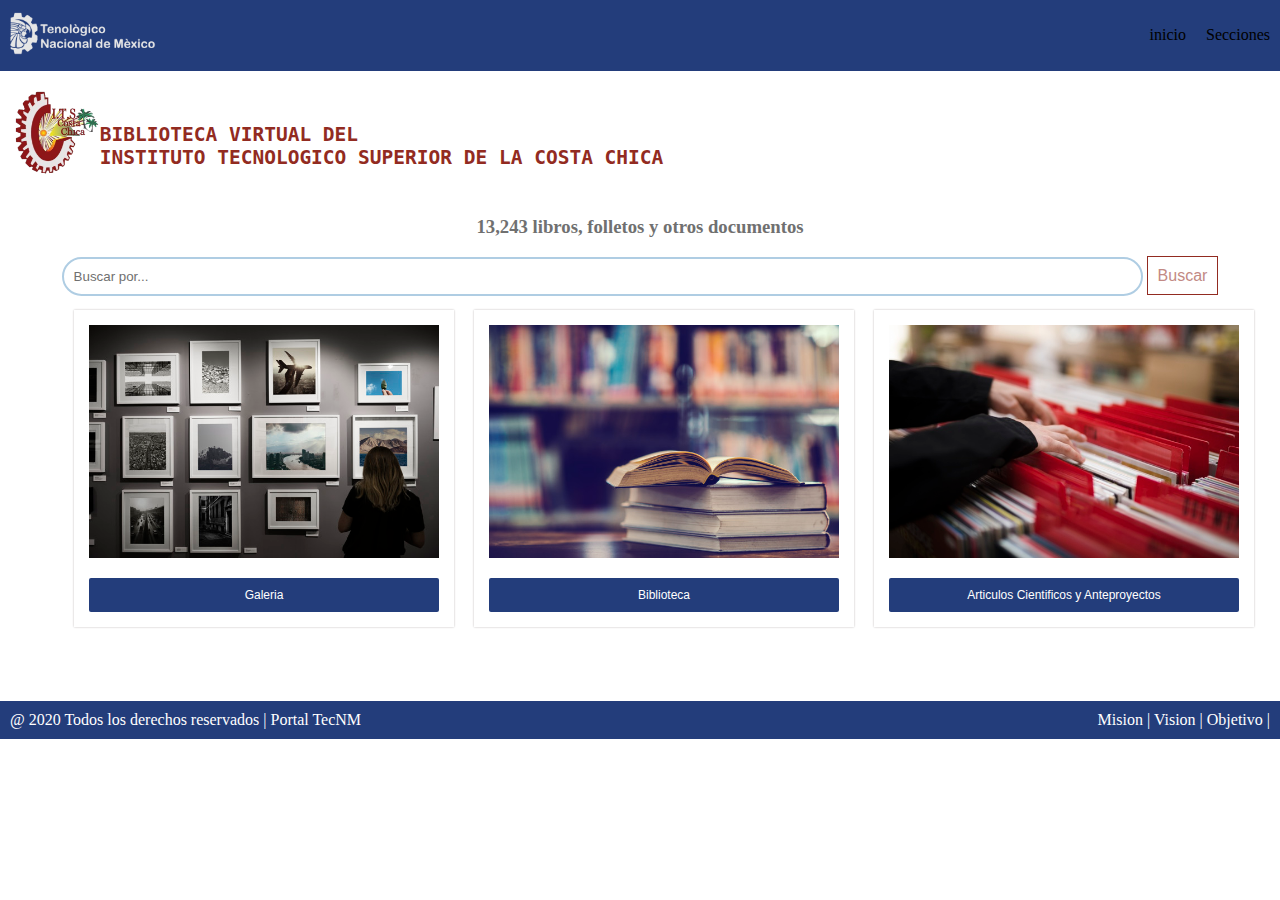
<file: index.html>
<!DOCTYPE html>
<html lang="es">
<head>
  <meta charset="UTF-8">
  <meta name="viewport" content="width=device-width, initial-scale=1.0">
  <meta http-equiv="X-UA-Compatible" content="ie=edge">
  <link rel="stylesheet" href="CSS/stays_carreras.CSS"
  <title></title>
</head>
<body>

<!-- Aqui empieza el navbar -->
  <nav>
    <div class="log_tec">
      <img src="images/logos/logo_tecNMC.png" alt="">
    </div>
    <div class="nav_options">
      <ul>
        <li><a  href="#">inicio</a></li>
        <li><a  href="#">Secciones</a></li>
      </ul>
    </div>
  </nav>
  <!-- Aqui acaba el navbar -->

<div class="main_section">
  <img src="images/logos/logotecc.png" alt="">
<div class="main_sectionn">
  <pre><h2>
BIBLIOTECA VIRTUAL DEL
INSTITUTO TECNOLOGICO SUPERIOR DE LA COSTA CHICA</h2></pre>
</div>
</div>

<!--Cuerpo de buscador-->
<div class="text_busqueda">
  <h3>
    13,243 libros, folletos y otros documentos
  </h3>
  <div class="caj_busqueda">
  <input class="box-blue" type="text" name="nombredelacaja" size="130px" value="Buscar por..."  >
  <a class="boton" href="#" >Buscar</a>
  </div>
</div>
<!--termina el cuerpo del buscador-->

<!--cuerpo para las 3 formas-->
<div class="products">
 <div class="product">
  <div class="content">
<img src="images/imgseccion/galeria.jpg" alt="">
<p></p>
<button href="#" class="main_botton" >Galeria</button>
  </div>
 </div>

 <div class="product">
  <div class="content">
<img src="images/imgseccion/libro.jpg" alt="">
<p></p>
<a href="carreras.html" target="_parent"> <button class="main_botton" >Biblioteca</button></a>
  </div>
 </div>

 <div class="product">
  <div class="content">
<img src="images/imgseccion/archivos.jpg" alt="">
<p></p>
<button href="#" class="main_botton" >Articulos Cientificos y Anteproyectos</button>
</div>
</div>
</div>

<div class="container_pie">
			<div class="copyright">
				@ 2020 Todos los derechos reservados |
				<a href="https://www.tecnm.mx/" target="_blank">Portal TecNM</a>
			</div>
			<div class="information">
				<a href="https://www.tecnm.mx/informacion/sistema-nacional-de-educacion-superior-tecnologica" target="_blank">Mision</a>	|
				<a href="https://www.tecnm.mx/informacion/sistema-nacional-de-educacion-superior-tecnologica" target="_blank">Vision</a>	|
				<a href="https://www.tecnm.mx/informacion/sistema-nacional-de-educacion-superior-tecnologica" target="_blank">Objetivo</a>	|
			</div>
		</div>

</body>
</html>
</file>
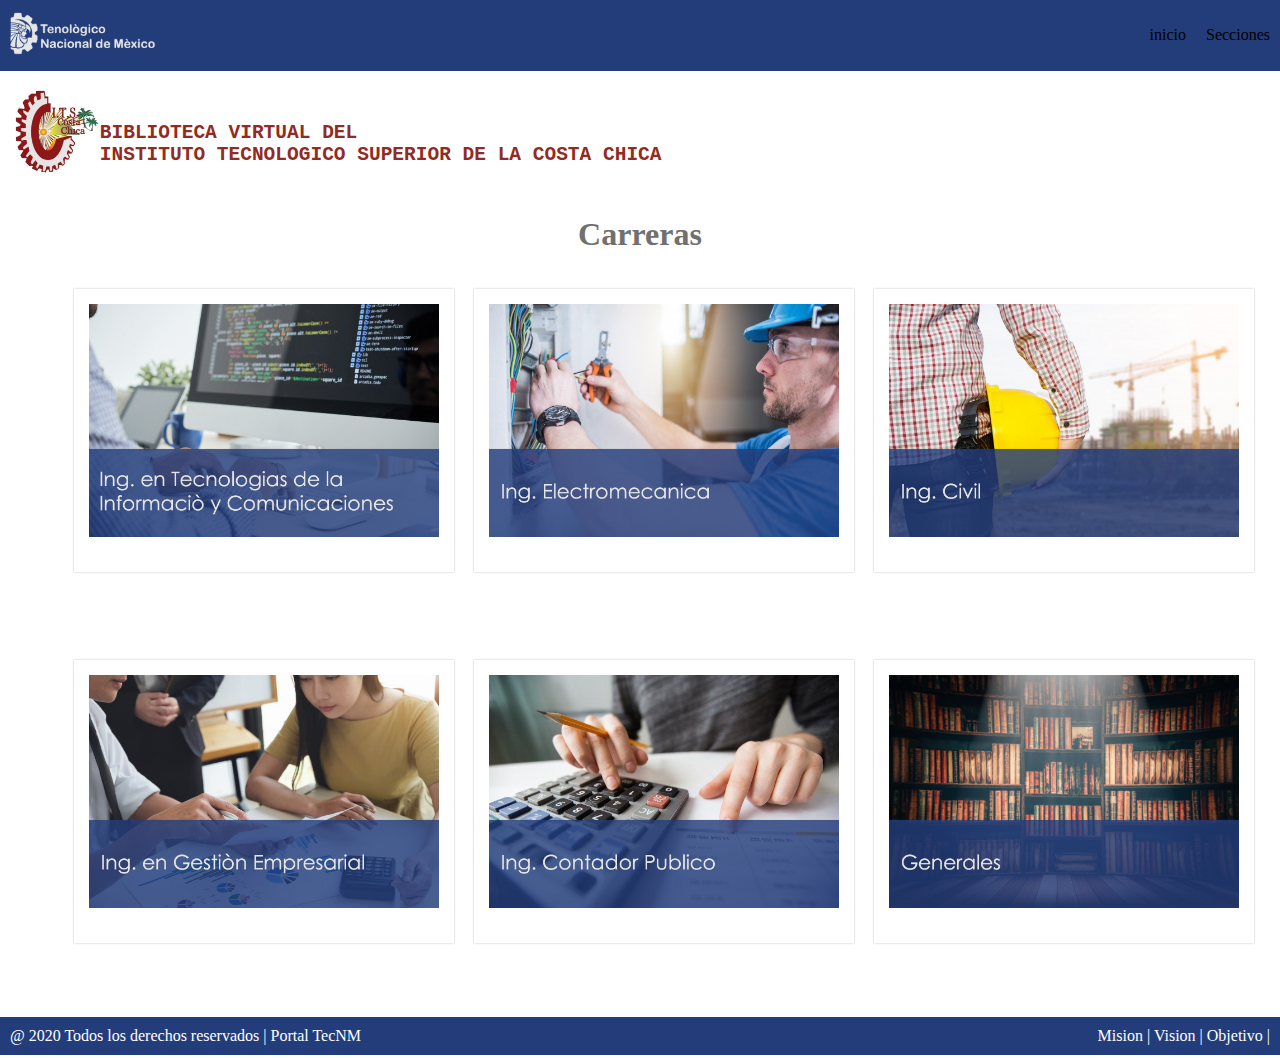
<file: carreras.html>
<!DOCTYPE html>
<html lang="es">
<head>
  <meta charset="UTF-8">
  <meta name="viewport" content="width=device-width, initial-scale=1.0">
  <meta http-equiv="X-UA-Compatible" content="ie=edge">
  <link rel="stylesheet" href="CSS/stays_carreras.CSS"
  <title></title>
</head>
<body>

<!-- Aqui empieza el navbar -->
  <nav>
    <div class="log_tec">
      <img src="images/logos/logo_tecNMC.png" alt="">
    </div>
    <div class="nav_options">
      <ul>
        <li><a  href="#">inicio</a></li>
        <li><a  href="#">Secciones</a></li>
      </ul>
    </div>
  </nav>
  <!-- Aqui acaba el navbar -->

<div class="main_section">
  <img src="images/logos/logotecc.png" alt="">
<div class="main_sectionn">
  <pre><h2>
BIBLIOTECA VIRTUAL DEL
INSTITUTO TECNOLOGICO SUPERIOR DE LA COSTA CHICA</h2></pre>
</div>
</div>

<!--Cuerpo de buscador-->
<div class="text_busqueda">
  <h1>
    Carreras
  </h1>
  <!-- <div class="caj_busqueda">
  <input class="box-blue" type="text" name="nombredelacaja" size="130px" value="Buscar por..."  >
  <a class="boton" href="#" >Buscar</a>
  </div> -->
</div>
<!--termina el cuerpo del buscador-->

<!--cuerpo para las 3 primeras figuras-->
<div class="products">
 <div class="product">
  <div class="content">
<a href="tics.html"><img src="images/imgseccion/1.png" alt=""></a>
<p></p>
<!-- <button href="#" class="main_botton" >Galeria</button> -->
  </div>
 </div>

 <div class="product">
  <div class="content">
<a href="electro.html"><img src="images/imgseccion/2.png" alt=""></a>
<p></p>
<!-- <button href="#" class="main_botton" >Biblioteca</button> -->
  </div>
 </div>

 <div class="product">
  <div class="content">
<a href="ing.html"><img src="images/imgseccion/3.png" alt=""></a>
<p></p>
<!-- <button href="#" class="main_botton" >Archivos</button> -->
</div>
</div>
</div>


<!--cuerpo para las 3 primeras figuras-->
<div class="products">
 <div class="product">
  <div class="content">
<a href="ige.html"><img src="images/imgseccion/4.png" alt=""></a>
<p></p>
<!-- <button href="#" class="main_botton" >Galeria</button> -->
  </div>
 </div>

 <div class="product">
  <div class="content">
<a href="conta.html"><img src="images/imgseccion/5.png" alt=""></a>
<p></p>
<!-- <button href="#" class="main_botton" >Biblioteca</button> -->
  </div>
 </div>

 <div class="product">
  <div class="content">
<a href="generales.html"><img src="images/imgseccion/6.png" alt=""></a>
<p></p>
<!-- <button href="#" class="main_botton" >Archivos</button> -->
</div>
</div>
</div>




<div class="container_pie">
			<div class="copyright">
				@ 2020 Todos los derechos reservados |
				<a href="https://www.tecnm.mx/" target="_blank">Portal TecNM</a>
			</div>
			<div class="information">
				<a href="https://www.tecnm.mx/informacion/sistema-nacional-de-educacion-superior-tecnologica" target="_blank">Mision</a>	|
				<a href="https://www.tecnm.mx/informacion/sistema-nacional-de-educacion-superior-tecnologica" target="_blank">Vision</a>	|
				<a href="https://www.tecnm.mx/informacion/sistema-nacional-de-educacion-superior-tecnologica" target="_blank">Objetivo</a>	|
			</div>
		</div>

</body>
</html>
</file>
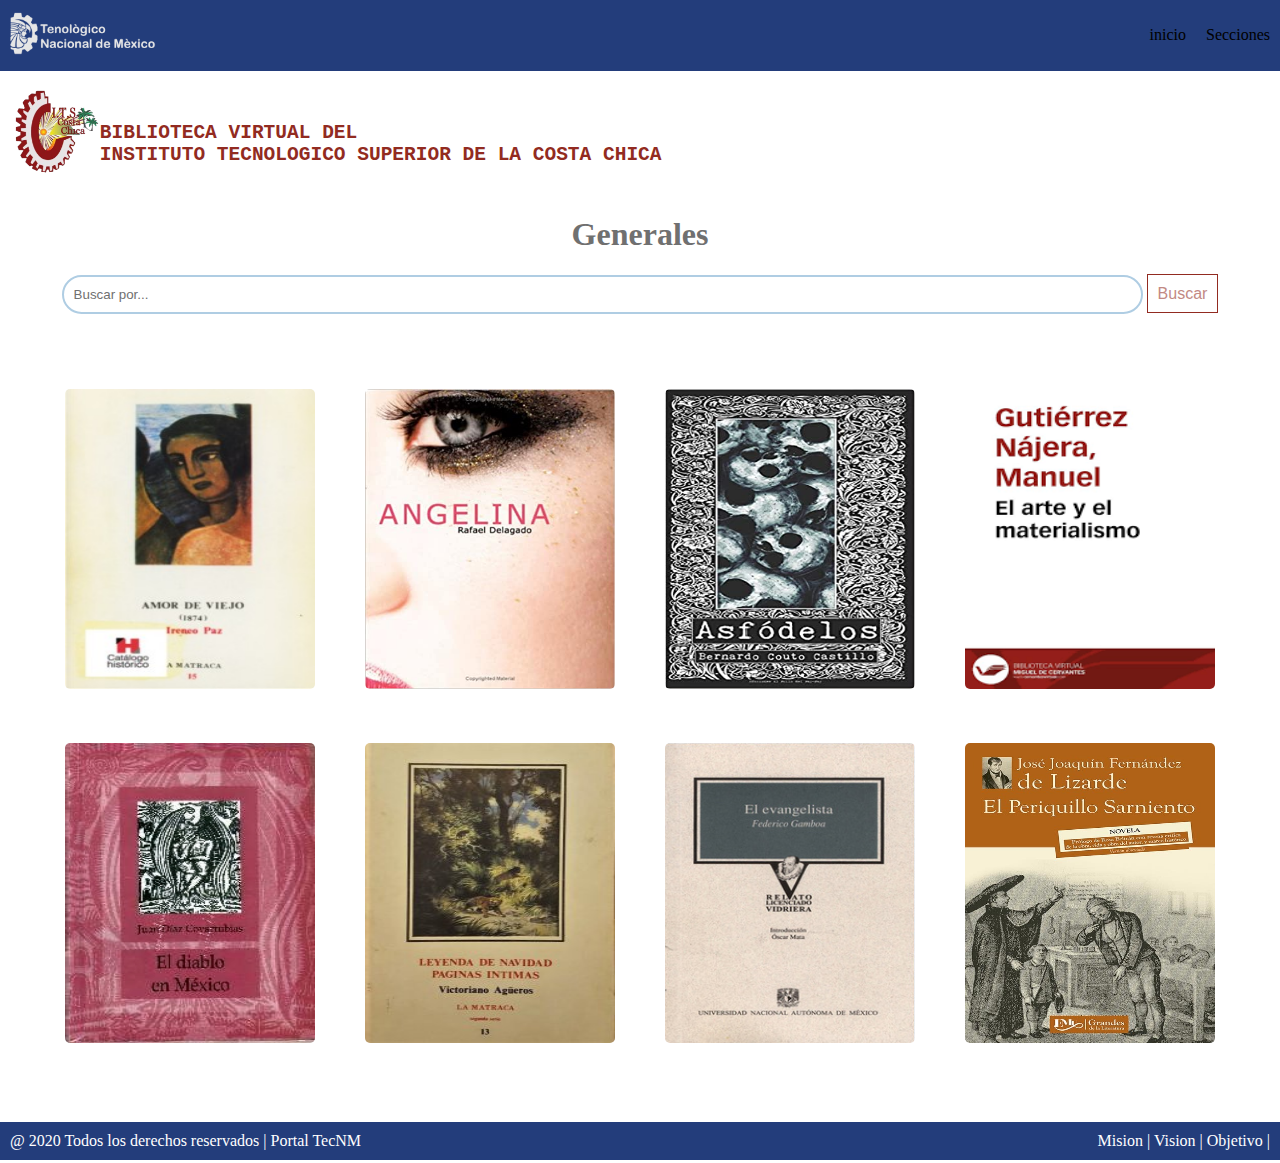
<file: generales.html>
<!DOCTYPE html>
<html lang="es">
<head>
  <meta charset="UTF-8">
  <meta name="viewport" content="width=device-width, initial-scale=1.0">
  <meta http-equiv="X-UA-Compatible" content="ie=edge">
  <link rel="stylesheet" href="CSS/stilo_generales.CSS"
  <title></title>
</head>
<body>

<!-- Aqui empieza el navbar -->
  <nav>
    <div class="log_tec">
      <img src="images/logos/logo_tecNMC.png" alt="">
    </div>
    <div class="nav_options">
      <ul>
        <li><a  href="#">inicio</a></li>
        <li><a  href="#">Secciones</a></li>
      </ul>
    </div>
  </nav>
  <!-- Aqui acaba el navbar -->

<div class="main_section">
  <img src="images/logos/logotecc.png" alt="">
<div class="main_sectionn">
  <pre><h2>
BIBLIOTECA VIRTUAL DEL
INSTITUTO TECNOLOGICO SUPERIOR DE LA COSTA CHICA</h2></pre>
</div>
</div>

<!--Cuerpo de buscador-->
<div class="text_busqueda">
  <h1>
    Generales
  </h1>
  <div class="caj_busqueda">
  <input class="box-blue" type="text" name="nombredelacaja" size="130px" value="Buscar por..."  >
  <a class="boton" href="#" >Buscar</a>
  </div>
</div>
<!--termina el cuerpo del buscador-->

<!--cuerpo para las tarjetas-->
<div class="contenedor">
		<div class="contenedor_tarjeta">
			<a href="#">
				<figure id="tarjeta">
					<img src="images/imglibrosmexico/amordeviejo.jpg" class="frontal" alt="">
					<figcaption class="trasera">
						<h2 class="titulo">Amor de Viejo</h2>
						<hr>
						<p>[recurso electrónico]
              Ireneo Paz. 1836-1924 autor, México: Secretaría de Cultura, Dirección General de Bibliotecas, 2016.
              1 recurso en línea (65 páginas).</p>
              <button href="#" class="main_botton" >Leer</button>
              <p></p>
              <button href="#" class="main_botton" >Descargar</button>
					</figcaption>
				</figure>
			</a>
		</div>

    <div class="contenedor_tarjeta">
			<a href="#">
				<figure id="tarjeta">
					<img src="images/imglibrosmexico/angelina.jpg" class="frontal" alt="">
					<figcaption class="trasera">
						<h2 class="titulo">Angelina</h2>
						<hr>
						<p>[recurso electrónico]
            Rafael Delgado.1853-1914 autor, México: Secretaría de Cultura, Dirección General de Bibliotecas, 2016.
            1 recurso en línea (316 páginas).</p>
            <button href="#" class="main_botton" >Leer</button>
            <p></p>
            <button href="#" class="main_botton" >Descargar</button>
					</figcaption>
				</figure>
			</a>
		</div>

    <div class="contenedor_tarjeta">
			<a href="#">
				<figure id="tarjeta">
					<img src="images/imglibrosmexico/asfodelos.jpg" class="frontal" alt="">
					<figcaption class="trasera">
						<h2 class="titulo">Asfódelos </h2>
						<hr>
						<p>[recurso electrónico]
            Bernardo Couto Castillo. México: Secretaría de Cultura, Dirección General de Bibliotecas, 2016.
            1 recurso en línea (316 páginas).</p>
            <button href="#" class="main_botton" >Leer</button>
            <p></p>
            <button href="#" class="main_botton" >Descargar</button>
					</figcaption>
				</figure>
			</a>
		</div>


    <div class="contenedor_tarjeta">
			<a href="#">
				<figure id="tarjeta">
					<img src="images/imglibrosmexico/elarteyelmaterialismo.png" class="frontal" alt="">
					<figcaption class="trasera">
						<h2 class="titulo">El arte y el materialismo</h2>
						<hr>
						<p>[recurso electrónico]
            Manuel Gutiérrez Najera. México: Secretaría de Cultura, Dirección General de Bibliotecas, 2016.
            1 recurso en línea (316 páginas).</p>
            <button href="#" class="main_botton" >Leer</button>
            <p></p>
            <button href="#" class="main_botton" >Descargar</button>
					</figcaption>
				</figure>
			</a>
		</div>


    <div class="contenedor_tarjeta">
      <a href="#">
        <figure id="tarjeta">
          <img src="images/imglibrosmexico/eldiabloenmexico.jpg" class="frontal" alt="">
          <figcaption class="trasera">
            <h2 class="titulo">El diablo en México </h2>
            <hr>
            <p>[recurso electrónico]
            Juan Díaz Covarrubias. México: Secretaría de Cultura, Dirección General de Bibliotecas, 2016.
            1 recurso en línea (316 páginas).</p>
            <button href="#" class="main_botton" >Leer</button>
            <p></p>
            <button href="#" class="main_botton" >Descargar</button>
          </figcaption>
        </figure>
      </a>
    </div>


    <div class="contenedor_tarjeta">
      <a href="#">
        <figure id="tarjeta">
          <img src="images/imglibrosmexico/eldoctorcupidoyotrashistorias.jpg" class="frontal" alt="">
          <figcaption class="trasera">
            <h2 class="titulo">El doctor Cupido y otras historias </h2>
            <hr>
            <p>[recurso electrónico]
            Francisco Sosa. México: Secretaría de Cultura, Dirección General de Bibliotecas, 2016.
            1 recurso en línea (316 páginas).</p>
            <button href="#" class="main_botton" >Leer</button>
            <p></p>
            <button href="#" class="main_botton" >Descargar</button>
          </figcaption>
        </figure>
      </a>
    </div>


    <div class="contenedor_tarjeta">
      <a href="#">
        <figure id="tarjeta">
          <img src="images/imglibrosmexico/elevangelista.jpg" class="frontal" alt="">
          <figcaption class="trasera">
            <h2 class="titulo">El evangelista </h2>
            <hr>
            <p>[recurso electrónico]
            Federico Gamboa. México: Secretaría de Cultura, Dirección General de Bibliotecas, 2016.
            1 recurso en línea (316 páginas).</p>
            <button href="#" class="main_botton" >Leer</button>
            <p></p>
            <button href="#" class="main_botton" >Descargar</button>
          </figcaption>
        </figure>
      </a>
    </div>


    <div class="contenedor_tarjeta">
      <a href="#">
        <figure id="tarjeta">
          <img src="images/imglibrosmexico/elperiquillosarniento.jpg" class="frontal" alt="">
          <figcaption class="trasera">
            <h2 class="titulo">El Periquillo Sarniento</h2>
            <hr>
            <p>[recurso electrónico]
            José Joaquín Fernández de Lizardi. México: Secretaría de Cultura, Dirección General de Bibliotecas, 2016.
            1 recurso en línea (316 páginas).</p>
            <button href="#" class="main_botton" >Leer</button>
            <p></p>
            <button href="#" class="main_botton" >Descargar</button>
          </figcaption>
        </figure>
      </a>
    </div>

</div>
<!--fin del cuerpo de las tarjetas-->





<div class="container_pie">
			<div class="copyright">
				@ 2020 Todos los derechos reservados |
				<a href="https://www.tecnm.mx/" target="_blank">Portal TecNM</a>
			</div>
			<div class="information">
				<a href="https://www.tecnm.mx/informacion/sistema-nacional-de-educacion-superior-tecnologica" target="_blank">Mision</a>	|
				<a href="https://www.tecnm.mx/informacion/sistema-nacional-de-educacion-superior-tecnologica" target="_blank">Vision</a>	|
				<a href="https://www.tecnm.mx/informacion/sistema-nacional-de-educacion-superior-tecnologica" target="_blank">Objetivo</a>	|
			</div>
		</div>

</body>
</html>
</file>
<file: CSS/stays_carreras.CSS>
html,body{
  padding: 0px;
  margin: 0px;
  font-size: 12px
  font-family: helvetica;
}

nav{
  display: flex;
  background-color:  #233D7B;
  padding: 10px;
  color: white;
  justify-content: space-between;
  align-items: center;
}

nav ul{
  display: flex;
}

nav li{
  padding-left:  20px;
  list-style: none;
}

nav li a{
  color: black;
  text-decoration: none;
}

nav li a:hover{
  color: white;
}

nav img{
  width: 150px;
}

/* ---------------------------------------------------- main section*/
.main_section{
  padding: 1%;
  text-align: left;
  color: #922B21;
  display: flex;
align-items: center;
}

.main_sectionn{
  padding-left:  0%;
  text-align: left;
  color: #922B21;
}

.text_busqueda{
  color: #707070;
  padding-left:  0%;
  text-align: center;
}

.box-blue{
  margin:0px;
  overflow:hidden;
  padding:10px;
  background-color:#FFFFFF;
  border:2px solid #afcde3;
  -webkit-border-radius: 20px;
  border-radius: 20px;
  color: #707070;
}

.boton{
  border: 1px solid #922B21;
padding: 10px;
background-color: #FFFFFF;
color: #C28984;
text-decoration: none;
font-family: 'Helvetica', sans-serif;
border-radius: 0px;
}

.products{
  /*background-image: url("../images/imgseccion/fondo.png");*/
  height: 50%;
  background-size: cover;
  background-position: center top;
  padding: 5%;
  display: flex;
}

.product{
  padding: 10px;
  margin-top: -60px;
}

.product .content{
  background-color: white;
  padding: 15px;
  box-shadow: 0 0  2px #c1bcbc;

}

.content img{
  width: 350px;
  text-align: center;

}

.main_botton{
  background-color: #233D7B;
  width: 100%;
  padding: 10px;
  font-size: 12px;
  color: white;
  border: 0;
  cursor: pointer;
  border-radius: 2px;
}

.main_botton:hover{
  background-color:  #081D4F;
}

.container_pie{
    display: flex;
    justify-content: space-between;
    align-items: center;
    background-color:  #233D7B;
    padding: 10px;
    color: white;
}

.container_pie a{
  text-decoration: none;
  color: white;
}
</file>
<file: CSS/stilo_generales.CSS>
html,body{
  padding: 0px;
  margin: 0px;
  font-size: 12px
  font-family: helvetica;
}

nav{
  display: flex;
  background-color:  #233D7B;
  padding: 10px;
  color: white;
  justify-content: space-between;
  align-items: center;
}

nav ul{
  display: flex;
}

nav li{
  padding-left:  20px;
  list-style: none;
}

nav li a{
  color: black;
  text-decoration: none;
}

nav li a:hover{
  color: white;
}

nav img{
  width: 150px;
}

/* ---------------------------------------------------- main section*/
.main_section{
  padding: 1%;
  text-align: left;
  color: #922B21;
  display: flex;
align-items: center;
}

.main_sectionn{
  padding-left:  0%;
  text-align: left;
  color: #922B21;
}

.text_busqueda{
  color: #707070;
  padding-left:  0%;
  text-align: center;
}

.box-blue{
  margin:0px;
  overflow:hidden;
  padding:10px;
  background-color:#FFFFFF;
  border:2px solid #afcde3;
  -webkit-border-radius: 20px;
  border-radius: 20px;
  color: #707070;
}

.boton{
  border: 1px solid #922B21;
padding: 10px;
background-color: #FFFFFF;
color: #C28984;
text-decoration: none;
font-family: 'Helvetica', sans-serif;
border-radius: 0px;
}

.products{
  /*background-image: url("../images/imgseccion/fondo.png");*/
  height: 50%;
  background-size: cover;
  background-position: center top;
  padding: 5%;
  display: flex;
}

.product{
  padding: 10px;
  margin-top: -60px;
}

.product .content{
  background-color: white;
  padding: 15px;
  box-shadow: 0 0  2px #c1bcbc;
}

.content img{
  width: 350px;
  text-align: center;
}

.main_botton{
  background-color: #000066;
  width: 100%;
  padding: 10px;
  font-size: 12px;
  color: white;
  border: 0;
  cursor: pointer;
  border-radius: 20px;
}

.main_botton:hover{
  background-color:  #000033;
}

.container_pie{
    display: flex;
    justify-content: space-between;
    align-items: center;
    background-color:  #233D7B;
    padding: 10px;
    color: white;
}

.container_pie a{
  text-decoration: none;
  color: white;
}


/* ---------------------------------------------------- tarjetas*/
a {
	text-decoration: none;
}

.contenedor {
	max-width: 1200px;
	margin:50px auto;
	display: flex;
	flex-direction: row;
	flex-wrap: wrap;
	justify-content: center;
}

.contenedor_tarjeta {
	margin: 25px;
}

.contenedor_tarjeta a {
	display: inline-block;
}

.contenedor_tarjeta:hover figure {
	transform: perspective(600px) rotateY(180deg);
	-webkit-box-shadow: 0px 2px 10px 2px rgba(0,0,0,0.25);
	-moz-box-shadow: 0px 2px 10px 2px rgba(0,0,0,0.25);
	box-shadow: 0px 2px 10px 2px rgba(0,0,0,0.25);
}

.contenedor_tarjeta:hover figure img {
	/* Si queremos podemos aplicar un efecto blur a nuestra imagen al girar */
	/*filter:blur(2px);*/
}

figure {
	width: 250px;
	height: 300px;
	margin:0;
	position: relative;
	transition: all ease .5s;
	transform-style: preserve-3d;
	/* Nota:
		Establecemos que la imagen tendra una rotacion de 0grados al inicio porque si no
		ponemos esta propiedad nos da un poco de problemas en algunos navegadores al pasar el cursor.
	*/
	transform: perspective(600px) rotateY(0deg);
}

figure .frontal,
figure .trasera {
	width: 100%;
	height: 100%;
	border-radius: 5px;
	transition: all ease .5s;
}

figure .frontal {
	display: block;
	background: #000;

	/* Podemos ocultar la imagen al da la vuelta si lo queremos */
	/*backface-visibility: hidden;*/
}

figure .trasera {
	position: absolute;
	top: 0;
	padding: 20px;
	color: #fff;
	transform: perspective(600px) rotateY(180deg);
	backface-visibility: hidden;
	overflow: auto;


  background: rgba(223,234,241,0.7);
	background: -moz-linear-gradient(top, rgba(223,234,241,0.7) 0%, rgba(15,99,144,1) 100%);
	background: -webkit-gradient(left top, left bottom, color-stop(0%, rgba(223,234,241,0.7)), color-stop(100%, rgba(15,99,144,1)));
	background: -webkit-linear-gradient(top, rgba(223,234,241,0.7) 0%, rgba(15,99,144,1) 100%);
	background: -o-linear-gradient(top, rgba(223,234,241,0.7) 0%, rgba(15,99,144,1) 100%);
	background: -ms-linear-gradient(top, rgba(223,234,241,0.7) 0%, rgba(15,99,144,1) 100%);
	background: linear-gradient(to bottom, rgba(223,234,241,0.7) 0%, rgba(15,99,144,1) 100%);
	filter: progid:DXImageTransform.Microsoft.gradient( startColorstr='#dfeaf1', endColorstr='#0f6390', GradientType=0 );
}

/* .contenedor_tarjeta:nth-child(1) figure .trasera{
	background: rgba(223,234,241,0.7);
	background: -moz-linear-gradient(top, rgba(223,234,241,0.7) 0%, rgba(15,99,144,1) 100%);
	background: -webkit-gradient(left top, left bottom, color-stop(0%, rgba(223,234,241,0.7)), color-stop(100%, rgba(15,99,144,1)));
	background: -webkit-linear-gradient(top, rgba(223,234,241,0.7) 0%, rgba(15,99,144,1) 100%);
	background: -o-linear-gradient(top, rgba(223,234,241,0.7) 0%, rgba(15,99,144,1) 100%);
	background: -ms-linear-gradient(top, rgba(223,234,241,0.7) 0%, rgba(15,99,144,1) 100%);
	background: linear-gradient(to bottom, rgba(223,234,241,0.7) 0%, rgba(15,99,144,1) 100%);
	filter: progid:DXImageTransform.Microsoft.gradient( startColorstr='#dfeaf1', endColorstr='#0f6390', GradientType=0 );
} */



figure .trasera .titulo {
	color: #fff;
	font-weight: normal;
	margin-bottom: 20px;
	font-family: 'Roboto', sans-serif;
	font-size: 24px;
}

figure .trasera hr {
	height: 2px;
	background: #fff;
	border: none;
	margin-bottom: 20px;
	opacity: .5;
}

figure .trasera p {
	font-family: 'Open Sans', sans-serif;
	line-height: 22px;
	font-size: 14px;
}

@media screen and (max-width: 992px) {
	figure .trasera {
		/*position: relative;*/
		backface-visibility:visible;
		transform: perspective(600px) rotateY(0deg);
	}

	.contenedor_tarjeta:hover figure {
		transform: perspective(600px) rotateY(0deg);
	}

}
</file>
